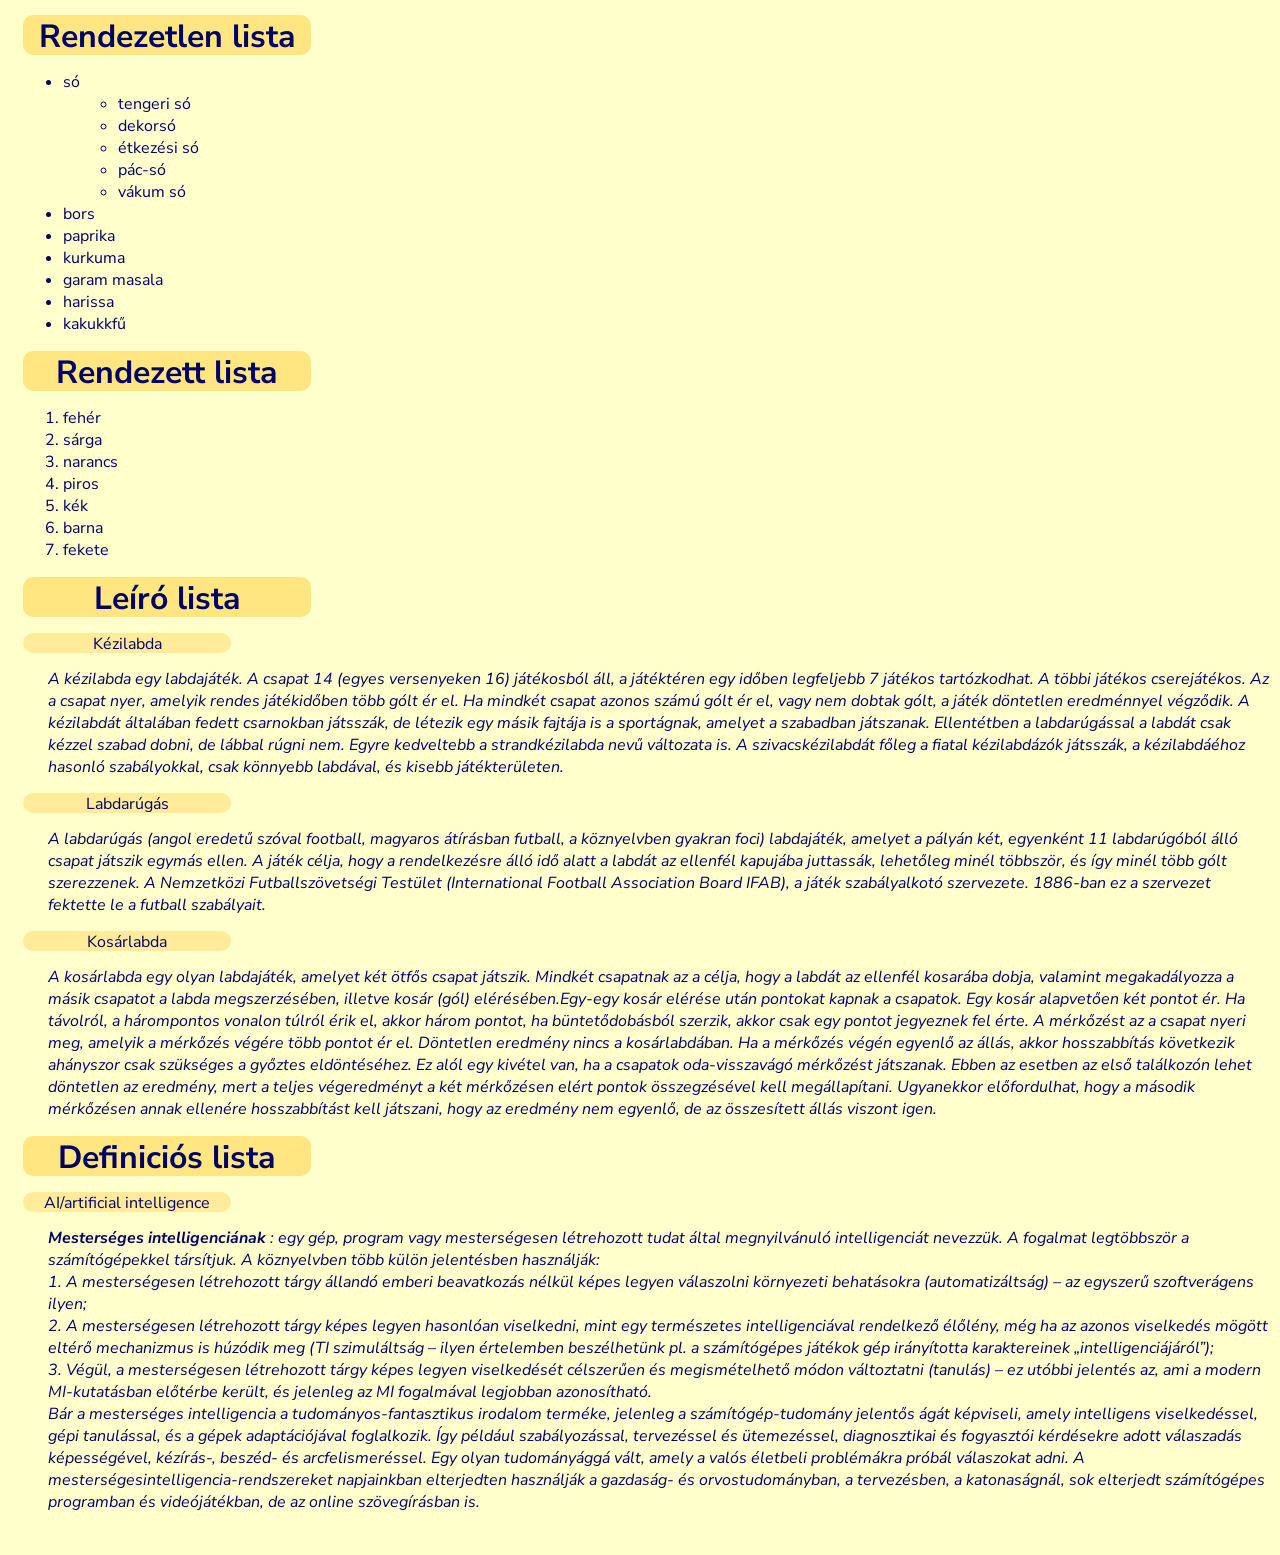
<file: index.html>
<!DOCTYPE html>
<html lang="hu">
<head>
    <meta charset="UTF-8">
    <meta http-equiv="X-UA-Compatible" content="IE=edge">
    <meta name="viewport" content="width=device-width, initial-scale=1.0">
    <link rel="stylesheet" type="text/css" href="lists.css">
    <link rel="preconnect" href="https://fonts.googleapis.com">
    <link rel="preconnect" href="https://fonts.gstatic.com" crossorigin>
    <link href="https://fonts.googleapis.com/css2?family=Nunito+Sans:ital,opsz,wght@0,6..12,200..1000;1,6..12,200..1000&family=Oswald:wght@200..700&display=swap" rel="stylesheet">
    <title>Listák fajtái</title>
</head>
<body>
  
  <h1>Rendezetlen lista</h1>
  
    <ul>
        <li>só
            <ul>
                <li>tengeri só</li>
                <li>dekorsó</li>
                <li>étkezési só</li>
                <li>pác-só</li>
                <li>vákum só</li>
            </ul>
        </li>
        <li>bors</li>
        <li>paprika</li>
        <li>kurkuma</li>
        <li>garam masala</li>
        <li>harissa</li>
        <li>kakukkfű</li>
     </ul>
  
    <h1>Rendezett lista</h1>
  
      <ol>
        <li>fehér</li>
        <li>sárga</li>
        <li>narancs</li>
        <li>piros</li>
        <li>kék</li>
        <li>barna</li>
        <li>fekete</li>
      </ol>
  
    <h1>Leíró lista</h1>
  
    <dl>
    <dt>Kézilabda</dt>
    <dd>A kézilabda egy labdajáték. A csapat 14 (egyes versenyeken 16) játékosból áll, a játéktéren egy időben legfeljebb 7 játékos tartózkodhat. A többi játékos cserejátékos. Az a csapat nyer, amelyik rendes játékidőben több gólt ér el. Ha mindkét csapat azonos számú gólt ér el, vagy nem dobtak gólt, a játék döntetlen eredménnyel végződik.

        A kézilabdát általában fedett csarnokban játsszák, de létezik egy másik fajtája is a sportágnak, amelyet a szabadban játszanak. Ellentétben a labdarúgással a labdát csak kézzel szabad dobni, de lábbal rúgni nem. Egyre kedveltebb a strandkézilabda nevű változata is. A szivacskézilabdát főleg a fiatal kézilabdázók játsszák, a kézilabdáéhoz hasonló szabályokkal, csak könnyebb labdával, és kisebb játékterületen.
     </dd>
  
    <dt>Labdarúgás</dt>
  
     <dd>A labdarúgás (angol eredetű szóval football, magyaros átírásban futball, a köznyelvben gyakran foci) labdajáték, amelyet a pályán két, egyenként 11 labdarúgóból álló csapat játszik egymás ellen. A játék célja, hogy a rendelkezésre álló idő alatt a labdát az ellenfél kapujába juttassák, lehetőleg minél többször, és így minél több gólt szerezzenek. A Nemzetközi Futballszövetségi Testület (International Football Association Board IFAB), a játék szabályalkotó szervezete. 1886-ban ez a szervezet fektette le a futball szabályait.
    </dd>
  
    <dt>Kosárlabda</dt>
  
    <dd>A kosárlabda egy olyan labdajáték, amelyet két ötfős csapat játszik. Mindkét csapatnak az a célja, hogy a labdát az ellenfél kosarába dobja, valamint megakadályozza a másik csapatot a labda megszerzésében, illetve kosár (gól) elérésében.Egy-egy kosár elérése után pontokat kapnak a csapatok. Egy kosár alapvetően két pontot ér. Ha távolról, a hárompontos vonalon túlról érik el, akkor három pontot, ha büntetődobásból szerzik, akkor csak egy pontot jegyeznek fel érte. A mérkőzést az a csapat nyeri meg, amelyik a mérkőzés végére több pontot ér el. Döntetlen eredmény nincs a kosárlabdában. Ha a mérkőzés végén egyenlő az állás, akkor hosszabbítás következik ahányszor csak szükséges a győztes eldöntéséhez. Ez alól egy kivétel van, ha a csapatok oda-visszavágó mérkőzést játszanak. Ebben az esetben az első találkozón lehet döntetlen az eredmény, mert a teljes végeredményt a két mérkőzésen elért pontok összegzésével kell megállapítani. Ugyanekkor előfordulhat, hogy a második mérkőzésen annak ellenére hosszabbítást kell játszani, hogy az eredmény nem egyenlő, de az összesített állás viszont igen.
    </dd>
      
  </dl>
  
    <h1>Definiciós lista</h1>
  
      <dl>
         <dt>AI/artificial intelligence</dt>
             <dd> <b>Mesterséges intelligenciának</b> : egy gép, program vagy mesterségesen létrehozott tudat által megnyilvánuló intelligenciát nevezzük. A fogalmat legtöbbször a számítógépekkel társítjuk. A köznyelvben több külön jelentésben használják: 
             </dd>
             <dd>1. A mesterségesen létrehozott tárgy állandó emberi beavatkozás nélkül képes legyen válaszolni környezeti behatásokra (automatizáltság) – az egyszerű szoftverágens ilyen;
             </dd>
             <dd>2. A mesterségesen létrehozott tárgy képes legyen hasonlóan viselkedni, mint egy természetes intelligenciával rendelkező élőlény, még ha az azonos viselkedés mögött eltérő mechanizmus is húzódik meg (TI szimuláltság – ilyen értelemben beszélhetünk pl. a számítógépes játékok gép irányította karaktereinek „intelligenciájáról”);
             </dd>
             <dd>3. Végül, a mesterségesen létrehozott tárgy képes legyen viselkedését célszerűen és megismételhető módon változtatni (tanulás) – ez utóbbi jelentés az, ami a modern MI-kutatásban előtérbe került, és jelenleg az MI fogalmával legjobban azonosítható.
             </dd>
             <dd>Bár a mesterséges intelligencia a tudományos-fantasztikus irodalom terméke, jelenleg a számítógép-tudomány jelentős ágát képviseli, amely intelligens viselkedéssel, gépi tanulással, és a gépek adaptációjával foglalkozik. Így például szabályozással, tervezéssel és ütemezéssel, diagnosztikai és fogyasztói kérdésekre adott válaszadás képességével, kézírás-, beszéd- és arcfelismeréssel. Egy olyan tudományággá vált, amely a valós életbeli problémákra próbál válaszokat adni. A mesterségesintelligencia-rendszereket napjainkban elterjedten használják a gazdaság- és orvostudományban, a tervezésben, a katonaságnál, sok elterjedt számítógépes programban és videójátékban, de az online szövegírásban is.
            </dd>
      </dl>
      <br>
</body>
</html>
</file>
<file: lists.css>
/* ==== CONTENT STYLE ==== */

body {
      background-color: #ffffcc;
}

h1 {
      font-family: "Nunito Sans", sans-serif;
      color: #000066;
      background-color: #ffe680; 
      border-radius: 10px;
      margin: 15px;
      height: 40px;
      width: 18rem;
      text-align: center;
    }

li {
      font-family: "Nunito Sans", sans-serif;
      color: #000066;
      margin-left: 15px;
}

dt {
      font-family: "Nunito Sans", sans-serif;
      border-radius: 10px;
      color: #000066;
      background-color: #ffeb99; 
      margin: 15px;
      height: 20px;
      width: 13rem;
      text-align: center;
    }

 dd {
      color: #000066;
      font-family: "Nunito Sans", sans-serif;
      font-style: oblique;
}

/* === BY 06ATI69 ===*/
</file>
